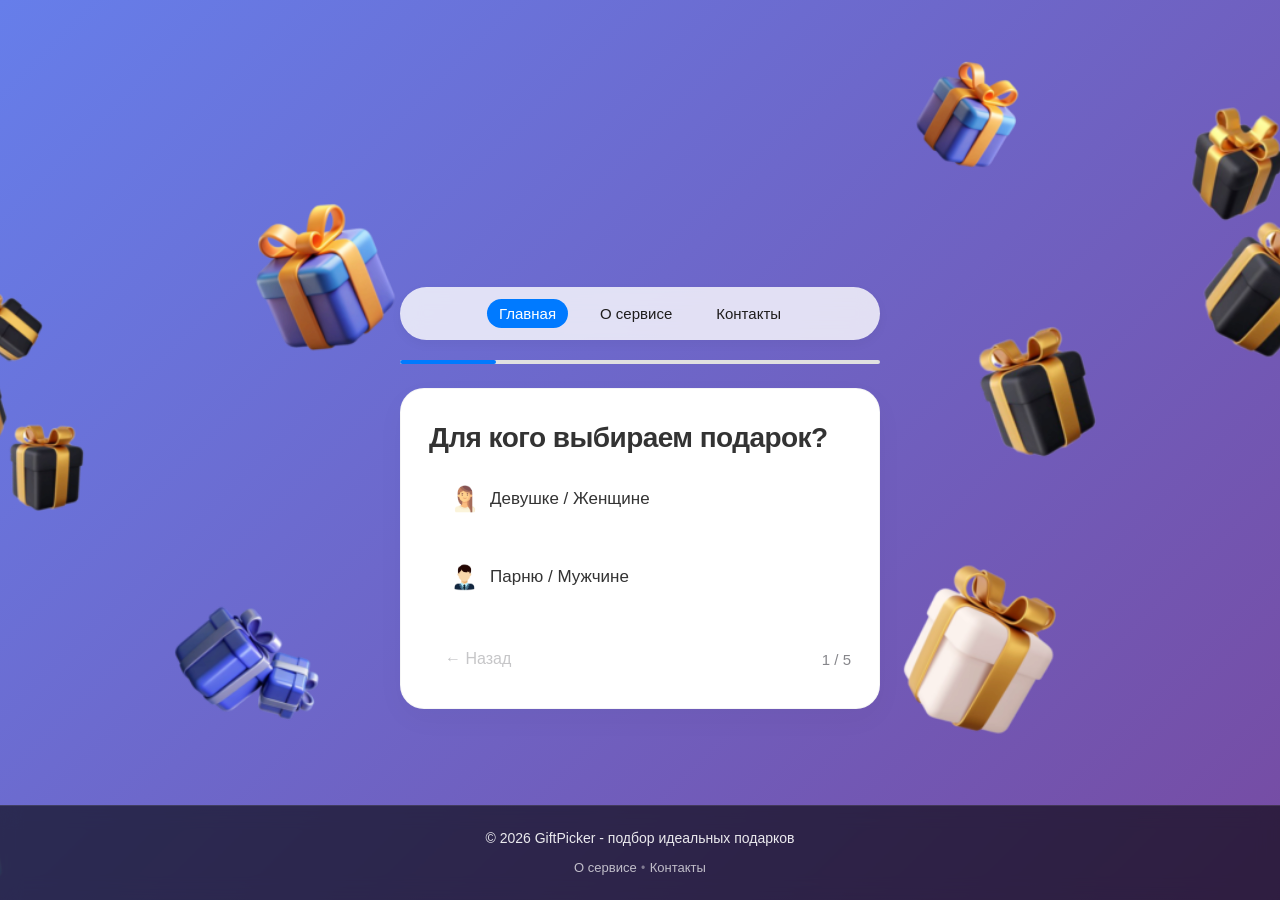
<file: index.html>
<!DOCTYPE html>
<html lang="ru">
<head>
    <meta charset="UTF-8">
    <meta name="viewport" content="width=device-width, initial-scale=1.0">
    <title>GiftPicker - подбор подарков</title>
    <link rel="stylesheet" href="style.css">
</head>
<body>






     <body>

    <div style="position: fixed; top: 0; left: 0; width: 100%; height: 100%; z-index: -1; overflow: hidden;">
        <picture>
   
            <source media="(max-width: 768px)" srcset="img/fon-mobile.png">
     
            <source media="(min-width: 769px)" srcset="img/fon.png">
       
            <img src="img/fon.png" alt="" style="width: 100%; height: 100%; object-fit: cover; opacity: 0.25;">
        </picture>
    </div>
    
    <div class="page-wrapper">
      
    </div>







    
    <div class="page-wrapper">
       
        <header class="header">
            <nav class="nav">
    <a href="index.html" class="nav-link active">Главная</a>
    <a href="about.html" class="nav-link">О сервисе</a>
    <a href="contacts.html" class="nav-link">Контакты</a>
</nav>
        </header>

        <div class="container">
        
            <div class="progress-container" id="progressContainer">
                <div class="progress-bar" id="progressBar"></div>
            </div>
        
            <div class="card" id="card">
                <h1 class="title" id="title">Для кого выбираем подарок?</h1>
                <div class="options" id="optionsContainer"></div>
                <div class="navigation" id="navigation">
                    <button class="nav-btn back-btn" id="backBtn" disabled>← Назад</button>
                    <span class="step-counter" id="stepCounter">1 / 5</span>
                </div>
            </div>
          
            <div class="card final-card" id="finalCard" style="display: none;">
                <div class="final-content">
                    <img src="img/gift.png" alt="Подарок" class="success-image">
                    <h2 class="final-title">Подарки подобраны!</h2>
                    <p class="final-subtitle">Куда отправимся за покупками?</p>
                    <div class="marketplace-options">
                      <button class="marketplace-btn ozon-btn" id="ozonBtn">
    <img src="img/ozon.jpg" alt="Ozon" class="marketplace-icon-img" width="30" height="25" style="object-fit: contain;">
    <span class="marketplace-name">Ozon</span>
    <span class="marketplace-hint">Широкий выбор, быстрая доставка</span>
</button>

<button class="marketplace-btn wb-btn" id="wbBtn">
    <img src="img/wb.jpg" alt="Wildberries" class="marketplace-icon-img" width="30" height="25" style="object-fit: contain;">
    <span class="marketplace-name">Wildberries</span>
    <span class="marketplace-hint">Одежда, аксессуары, товары для дома</span>
</button>
                    </div>
                    <div class="action-buttons">
                        <button class="restart-btn" id="restartBtn">← Пройти заново</button>
                    </div>
                </div>
            </div>
  
            <div class="loader" id="loader" style="display: none;">
                <div class="spinner"></div>
                <p id="loaderText">Открываем маркетплейс...</p>
            </div>
        </div>
    </div>

    <footer class="footer">
        <div class="footer-content">
            <p class="footer-text">© 2026 GiftPicker - подбор идеальных подарков</p>
            <div class="footer-links">
                <a href="about.html" class="footer-link">О сервисе</a>
                <span class="footer-divider">•</span>
                <a href="contacts.html" class="footer-link">Контакты</a>
            </div>
        </div>
    </footer>
    <script src="script.js"></script>
</body>
</html>
</file>
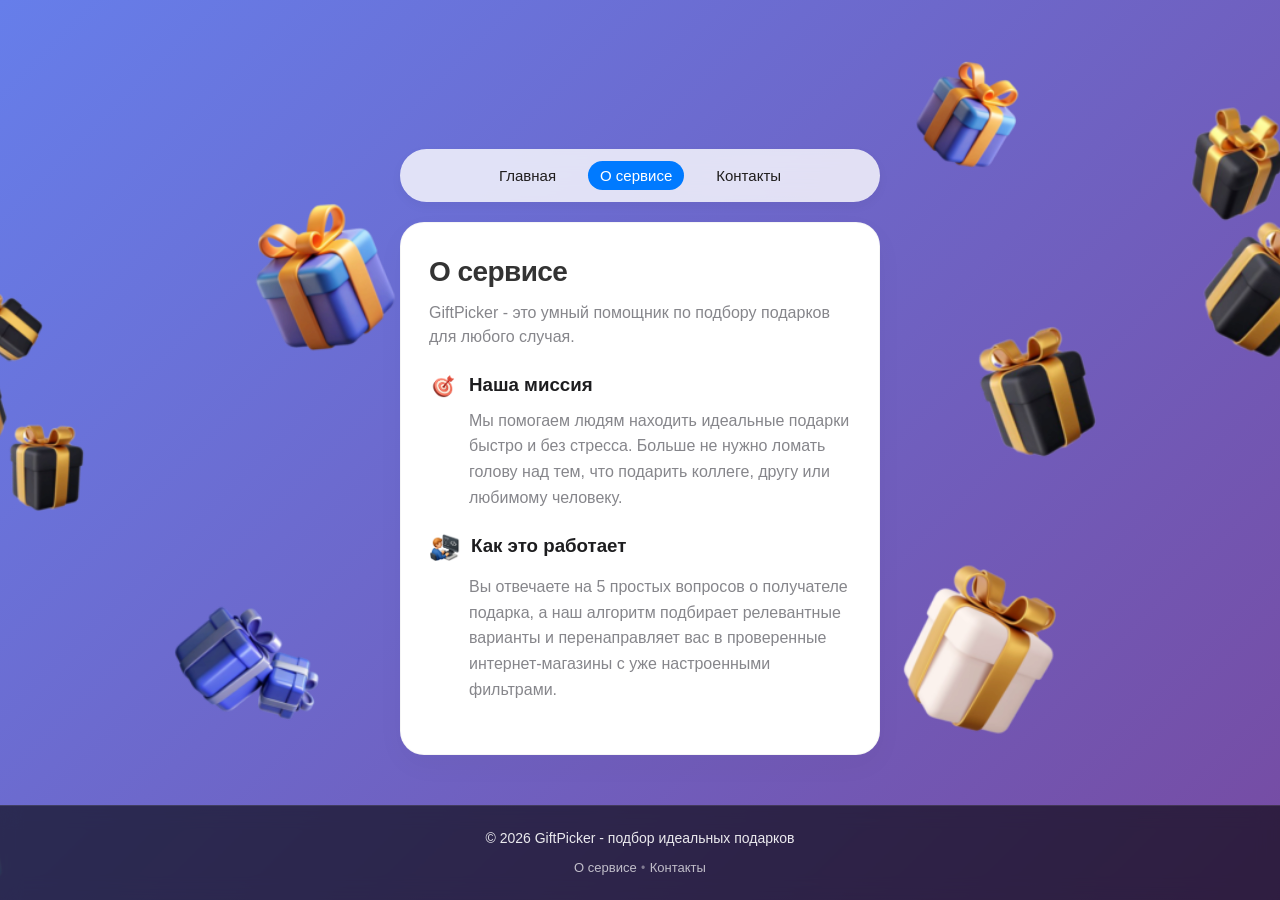
<file: about.html>
<!DOCTYPE html>
<html lang="ru">
<head>
    <meta charset="UTF-8">
    <meta name="viewport" content="width=device-width, initial-scale=1.0">
    <title>О сервисе - GiftPicker</title>
    <link rel="stylesheet" href="style.css">
</head>
<body>





    <body>

    <div style="position: fixed; top: 0; left: 0; width: 100%; height: 100%; z-index: -1; overflow: hidden;">
        <picture>
   
            <source media="(max-width: 768px)" srcset="img/fon-mobile.png">
     
            <source media="(min-width: 769px)" srcset="img/fon.png">
       
            <img src="img/fon.png" alt="" style="width: 100%; height: 100%; object-fit: cover; opacity: 0.25;">
        </picture>
    </div>
    
    <div class="page-wrapper">
      
    </div>








    <div class="page-wrapper">
     
        <header class="header">
            <nav class="nav">
    <a href="index.html" class="nav-link">Главная</a>
    <a href="about.html" class="nav-link active">О сервисе</a>
    <a href="contacts.html" class="nav-link">Контакты</a>
</nav>
        </header>
        <div class="container">
            <div class="card">
                <h1 class="title">О сервисе</h1>
                <p class="subtitle">GiftPicker - это умный помощник по подбору подарков для любого случая.</p>
                
              <div style="margin-top: 24px;">
    <div style="margin-top: 20px;">
   
    <div style="display: flex; align-items: center; gap: 10px; margin-bottom: 10px;">
        <img src="img/metka.png" alt="Миссия" width="30" height="25" style="object-fit: contain;">
        <h3 style="color: #1d1d1f; margin: 0;">Наша миссия</h3>
    </div>
    <p style="color: #86868b; line-height: 1.6; margin-bottom: 20px; padding-left: 40px;">
        Мы помогаем людям находить идеальные подарки быстро и без стресса. 
        Больше не нужно ломать голову над тем, что подарить коллеге, другу или любимому человеку.
    </p>
    

    <div style="display: flex; align-items: center; gap: 10px; margin-bottom: 12px;">
        <img src="img/pc.png" alt="Работа" width="32" height="32" style="object-fit: contain;">
        <h3 style="color: #1d1d1f; margin: 0;">Как это работает</h3>
    </div>
    <p style="color: #86868b; line-height: 1.6; margin-bottom: 20px; padding-left: 40px;">
        Вы отвечаете на 5 простых вопросов о получателе подарка, а наш алгоритм 
        подбирает релевантные варианты и перенаправляет вас в проверенные интернет-магазины 
        с уже настроенными фильтрами.
    </p>
</div>
</div>
            </div>
        </div>
    </div>

    <footer class="footer">
        <div class="footer-content">
            <p class="footer-text">© 2026 GiftPicker - подбор идеальных подарков</p>
            <div class="footer-links">
                <a href="about.html" class="footer-link">О сервисе</a>
                <span class="footer-divider">•</span>
                <a href="contacts.html" class="footer-link">Контакты</a>
            </div>
        </div>
    </footer>
</body>
</html>
</file>
<file: style.css>
* {
    margin: 0;
    padding: 0;
    box-sizing: border-box;
}

body {
    font-family: -apple-system, BlinkMacSystemFont, 'Inter', Roboto, Helvetica, Arial, sans-serif;

    background: linear-gradient(135deg, #667eea 0%, #764ba2 100%);
    display: flex;
    flex-direction: column;
    min-height: 100vh;
    margin: 0;
    padding: 0;
    position: relative;
}

/* Десктоп */
body::before {
    content: '';
    position: fixed;
    top: 0;
    left: 0;
    right: 0;
    bottom: 0;
    background-image: url('img/fon.png');
    background-size: cover;
    background-position: center;
    background-repeat: no-repeat;
    pointer-events: none;
    z-index: -1;
}

/* Мобильные устройства (ширина меньше 768px) */
@media (max-width: 768px) {
    body::before {
        background-image: url('img/fon-mobile.png');
        background-size: cover;
        background-position: center;
    }
}




.page-wrapper {
    flex: 1 0 auto;
    display: flex;
    flex-direction: column;
    justify-content: center;
    padding: 20px;
    width: 100%;
    box-sizing: border-box;
}

.container {
    width: 100%;
    max-width: 480px;
    margin: 0 auto;
}


.header {
    width: 100%;
    max-width: 480px;
    margin: 0 auto 20px auto;
}

.nav {
    display: flex;
    align-items: center;
    justify-content: center;
    gap: 20px;
    padding: 12px 0;
    background: rgba(255, 255, 255, 0.8);
    backdrop-filter: blur(10px);
    border-radius: 40px;
    box-shadow: 0 4px 12px rgba(0, 0, 0, 0.04);
}

.nav-link {
    text-decoration: none;
    color: #1f1d1d;
    font-size: 15px;
    font-weight: 500;
    padding: 6px 12px;
    border-radius: 20px;
    transition: all 0.15s ease;
}

.nav-link:hover {
    background: rgba(0, 122, 255, 0.1);
    color: #007aff;
}

.nav-link.active {
    background: #007aff;
    color: white;
}


.progress-container {
    width: 100%;
    height: 4px;
    background: #e0e0e0;
    border-radius: 10px;
    margin-bottom: 24px;
    overflow: hidden;
}

.progress-bar {
    height: 100%;
    background: #007aff;
    width: 20%;
    transition: width 0.3s ease;
    border-radius: 10px;
}


.card {
    background: #ffffff;
    border-radius: 24px;
    padding: 32px 28px;
    box-shadow: 0 10px 30px rgba(0, 0, 0, 0.03);
    border: 1px solid rgba(0, 0, 0, 0.04);
    transition: all 0.2s ease;
}

.title {
    font-size: 28px;
    font-weight: 600;
    color: #333333;
    margin-bottom: 12px;
    letter-spacing: -0.02em;
    line-height: 1.2;
}

.subtitle {
    font-size: 16px;
    color: #86868b;
    margin-bottom: 24px;
    line-height: 1.5;
}


.options {
    display: flex;
    flex-direction: column;
    gap: 12px;
    margin-bottom: 32px;
}

.option-btn {
    background: #FFFFFF;
    border: 1.5px solid transparent;
    border-radius: 16px;
    padding: 18px 20px;
    font-size: 17px;
    font-weight: 500;
    color: #333333;
    text-align: left;
    cursor: pointer;
    transition: all 0.15s ease;
    display: flex;
    align-items: center;
    justify-content: space-between;
}

.option-btn:hover {
    background: #ebebed;
    border-color: #d2d2d7;
}

.option-btn.selected {
    background: #007aff;
    color: white;
    border-color: #007aff;
}

.option-btn img {
    width: 28px;
    height: 28px;
    object-fit: contain;
    transition: filter 0.15s ease;
}

.option-btn.selected img {
    filter: brightness(0) invert(1);
}


.navigation {
    display: flex;
    align-items: center;
    justify-content: space-between;
}

.nav-btn {
    background: none;
    border: none;
    color: #007aff;
    font-size: 16px;
    font-weight: 500;
    padding: 8px 16px;
    border-radius: 30px;
    cursor: pointer;
    transition: background 0.15s;
}

.nav-btn:hover:not(:disabled) {
    background: rgba(0, 122, 255, 0.08);
}

.nav-btn:disabled {
    color: #c6c6c8;
    cursor: not-allowed;
}

.step-counter {
    font-size: 15px;
    color: #86868b;
    font-weight: 500;
}


.final-card {
    text-align: center;
}

.final-content {
    display: flex;
    flex-direction: column;
    align-items: center;
    width: 100%;
    max-width: 100%;
}

.success-image {
    width: 80px;
    height: 80px;
    max-width: 100%;
    object-fit: contain;
    margin-bottom: 20px;
    animation: pop 0.4s ease;
}

@keyframes pop {
    0% { transform: scale(0.8); opacity: 0; }
    100% { transform: scale(1); opacity: 1; }
}

.final-title {
    font-size: 28px;
    font-weight: 600;
    color: #333333;
    margin-bottom: 8px;
}

.final-subtitle {
    font-size: 16px;
    color: #86868b;
    margin-bottom: 32px;
}

.marketplace-options {
    display: flex;
    flex-direction: column;
    gap: 16px;
    width: 100%;
    margin-bottom: 24px;
}

.marketplace-btn {
    background: #f5f5f7;
    border: 2px solid transparent;
    border-radius: 20px;
    padding: 20px 18px;
    cursor: pointer;
    transition: all 0.2s ease;
    display: flex;
    flex-direction: column;
    align-items: flex-start;
    gap: 6px;
    text-align: left;
}

.marketplace-btn:hover {
    transform: translateY(-2px);
    box-shadow: 0 8px 20px rgba(0, 0, 0, 0.06);
}

.ozon-btn {
    background: linear-gradient(135deg, #f0f4ff 0%, #ffffff 100%);
    border-color: #005bff;
}

.ozon-btn:hover {
    background: linear-gradient(135deg, #e8efff 0%, #ffffff 100%);
}

.wb-btn {
    background: linear-gradient(135deg, #fdf2f8 0%, #ffffff 100%);
    border-color: #cb11ab;
}

.wb-btn:hover {
    background: linear-gradient(135deg, #fce7f3 0%, #ffffff 100%);
}

.marketplace-icon {
    font-size: 28px;
}

.marketplace-name {
    font-size: 20px;
    font-weight: 600;
    color: #333333;
}

.marketplace-hint {
    font-size: 13px;
    color: #86868b;
}


.share-section {
    margin: 20px 0 16px 0;
    width: 100%;
}

.share-btn {
    background: #f5f5f7;
    border: 1px solid #e0e0e0;
    border-radius: 40px;
    padding: 14px 20px;
    font-size: 16px;
    font-weight: 500;
    color: #333333;
    cursor: pointer;
    transition: all 0.15s ease;
    display: flex;
    align-items: center;
    justify-content: center;
    gap: 10px;
    width: 100%;
}

.share-btn:hover {
    background: #ebebed;
    border-color: #007aff;
}

.share-message {
    font-size: 13px;
    color: #34c759;
    margin-top: 8px;
    opacity: 0;
    transition: opacity 0.3s ease;
}

.share-message.show {
    opacity: 1;
}


.contact-form {
    display: flex;
    flex-direction: column;
    gap: 16px;
    margin-top: 8px;
}

.form-group {
    display: flex;
    flex-direction: column;
    gap: 6px;
}

.form-group label {
    font-size: 14px;
    font-weight: 500;
    color: #333333;
}

.form-group input,
.form-group textarea {
    padding: 14px 16px;
    font-size: 16px;
    border: 1.5px solid #e0e0e0;
    border-radius: 14px;
    background: #f5f5f7;
    transition: all 0.15s ease;
    font-family: inherit;
}

.form-group input:focus,
.form-group textarea:focus {
    outline: none;
    border-color: #007aff;
    background: white;
}

.form-group textarea {
    resize: vertical;
    min-height: 100px;
}

.submit-btn {
    background: #007aff;
    color: white;
    border: none;
    border-radius: 40px;
    padding: 16px 24px;
    font-size: 16px;
    font-weight: 600;
    cursor: pointer;
    transition: all 0.15s ease;
    margin-top: 8px;
}

.submit-btn:hover {
    background: #0056cc;
    transform: translateY(-1px);
}

.form-success {
    text-align: center;
    padding: 20px;
    color: #34c759;
    font-weight: 500;
}

.contact-info {
    margin-top: 24px;
    padding-top: 20px;
    border-top: 1px solid #e0e0e0;
}

.contact-item {
    display: flex;
    align-items: center;
    gap: 12px;
    margin-bottom: 12px;
    color: #333333;
}

.contact-icon {
    font-size: 20px;
}


.action-buttons {
    display: flex;
    gap: 12px;
    width: 100%;
}

.restart-btn {
    background: none;
    border: none;
    color: #8e8e93;
    font-size: 15px;
    font-weight: 500;
    padding: 12px 20px;
    border-radius: 30px;
    cursor: pointer;
    transition: all 0.15s;
    flex: 1;
}

.restart-btn:hover {
    background: #f5f5f7;
    color: #333333;
}


.loader {
    text-align: center;
    padding: 40px 20px;
    background: white;
    border-radius: 24px;
    box-shadow: 0 10px 30px rgba(0, 0, 0, 0.03);
}

.spinner {
    width: 40px;
    height: 40px;
    border: 3px solid #f5f5f7;
    border-top-color: #007aff;
    border-radius: 50%;
    margin: 0 auto 20px;
    animation: spin 0.8s linear infinite;
}

@keyframes spin {
    to { transform: rotate(360deg); }
}

.loader p {
    color: #333333;
    font-size: 16px;
}
.footer {
    flex-shrink: 0;
    padding: 24px 20px;
    text-align: center;
    width: 100%;
    box-sizing: border-box;
    background: rgba(0, 0, 0, 0.6);
    backdrop-filter: blur(10px);
    border-top: 1px solid rgba(255, 255, 255, 0.1);
}

.footer-text {
    font-size: 14px;
    color: rgba(255, 255, 255, 0.9);
    margin-bottom: 12px;
}

.footer-link {
    font-size: 13px;
    color: rgba(255, 255, 255, 0.7);
    text-decoration: none;
    transition: color 0.15s ease;
}

.footer-link:hover {
    color: #ffffff;
}

.footer-divider {
    color: rgba(255, 255, 255, 0.4);
    font-size: 12px;
}


@media (max-width: 480px) {
    .page-wrapper {
        padding: 16px;
    }

    .card {
        padding: 24px 20px;
    }

    .title {
        font-size: 24px;
    }

    .final-title {
        font-size: 24px;
    }

    .option-btn {
        padding: 16px;
        font-size: 16px;
    }

    .option-btn img {
        width: 24px;
        height: 24px;
    }

    .marketplace-btn {
        padding: 16px 14px;
    }

    .nav {
        gap: 10px;
    }

    .nav-link {
        font-size: 14px;
        padding: 4px 8px;
    }

    .footer {
        padding: 20px 16px;
    }

    .footer-links {
        flex-direction: column;
        gap: 6px;
    }

    .footer-divider {
        display: none;
    }


}
</file>
